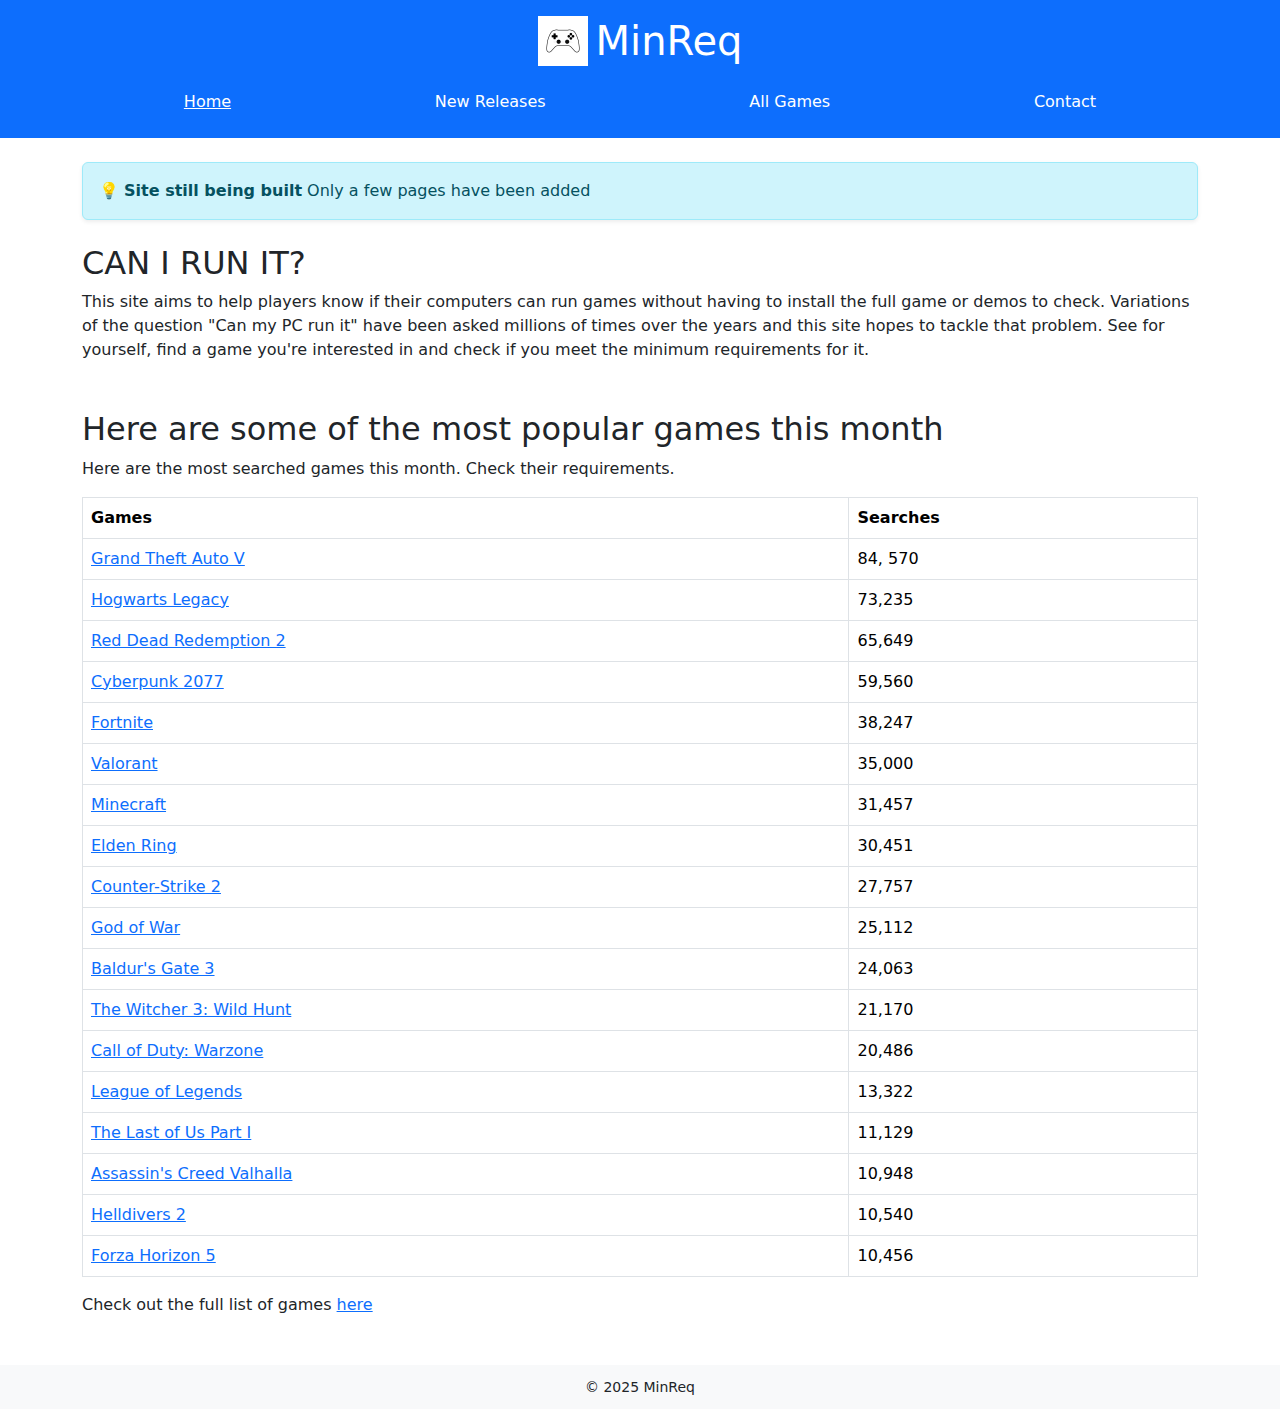
<file: index.html>
<!DOCTYPE html>
<html lang="en">
<head>
    <meta charset="UTF-8">
    <meta name="viewport" content="width=device-width, initial-scale=1.0">
    <title>MinReq</title>
    <!-- Bootstrap CSS -->
    <link href="https://cdn.jsdelivr.net/npm/bootstrap@5.3.8/dist/css/bootstrap.min.css" rel="stylesheet">
    <style>
        .logo {
            width: 50px;
            height: auto;
        }
        main h2 {
            margin-top: 1.5rem;
        }
        footer {
            background-color: #f8f9fa;
            padding: 10px 0;
            text-align: center;
            margin-top: 30px;
        }
        /* Optional: underline nav links on hover */
        .nav-link:hover {
            text-decoration: underline;
        }
    </style>
</head>
<body>

<!-- Header -->
<header class="bg-primary text-white py-3">
    <div class="container text-center">

        <!-- Logo and site title -->
        <div class="d-flex align-items-center justify-content-center gap-2 mb-3">
            <img src="images/con.webp" alt="Logo" class="logo">
            <h1 class="m-0">MinReq</h1>
        </div>

        <!-- Navigation -->
        <nav class="nav justify-content-around">
            <a href="index.html" class="nav-link text-white"><u>Home</u></a>
            <a href="#" class="nav-link text-white">New Releases</a>
            <a href="#" class="nav-link text-white">All Games</a>
            <a href="contact.html" class="nav-link text-white">Contact</a>
        </nav>

    </div>
</header>

<!-- Main content -->
<main class="container my-4">
<div class="alert alert-info shadow-sm">
  💡 <strong>Site still being built</strong>  
  Only a few pages have been added
</div>
    <section class="mb-5">
        <h2>CAN I RUN IT?</h2>
        <p>
            This site aims to help players know if their computers can run games without having to 
            install the full game or demos to check. Variations of the question "Can my PC run it" 
            have been asked millions of times over the years and this site hopes to tackle that problem. 
            See for yourself, find a game you're interested in and check if you meet the minimum 
            requirements for it.
        </p>

        
    </section>

    <section class="mb-5">
        <h2>Here are some of the most popular games this month</h2>
        <p>Here are the most searched games this month. Check their requirements.</p>
       
        <table class="table table-bordered">
    <tr>
        <td class="p-2"><b>Games</b></td>
        <td class="p-2"><b>Searches</b></td>
    </tr>
    <tr>
        <td class="p-2"><a href="GTAV.html">Grand Theft Auto V</a></td>
        <td class="p-2">84, 570</td>
    </tr>
    <tr>
        <td class="p-2"><a href="Hogwarts.html">Hogwarts Legacy</a></td>
        <td class="p-2">73,235</td>
    </tr>
    <tr>
        <td class="p-2"><a href="Rdr.html">Red Dead Redemption 2</a></td>
        <td class="p-2">65,649</td>
    </tr>
    <tr>
        <td class="p-2"><a href="Cyberpunk.html">Cyberpunk 2077</a></td>
        <td class="p-2">59,560</td>
    </tr>
    <tr>
        <td class="p-2"><a href="#">Fortnite</a></td>
        <td class="p-2">38,247</td>
    </tr>
    <tr>
        <td class="p-2"><a href="#">Valorant</a></td>
        <td class="p-2">35,000</td>
    </tr>
    <tr>
    <td class="p-2"><a href="#">Minecraft</a></td>
    <td class="p-2">31,457</td>
</tr>
<tr>
    <td class="p-2"><a href="#">Elden Ring</a></td>
    <td class="p-2">30,451</td>
</tr>
<tr>
    <td class="p-2"><a href="#">Counter-Strike 2</a></td>
    <td class="p-2">27,757</td>
</tr>
<tr>
    <td class="p-2"><a href="#">God of War</a></td>
    <td class="p-2">25,112</td>
</tr>
<tr>
    <td class="p-2"><a href="#">Baldur's Gate 3</a></td>
    <td class="p-2">24,063</td>
</tr>
<tr>
    <td class="p-2"><a href="#">The Witcher 3: Wild Hunt</a></td>
    <td class="p-2">21,170</td>
</tr>
<tr>
    <td class="p-2"><a href="#">Call of Duty: Warzone</a></td>
    <td class="p-2">20,486</td>
</tr>
<tr>
    <td class="p-2"><a href="#">League of Legends</a></td>
    <td class="p-2">13,322</td>
</tr>
<tr>
    <td class="p-2"><a href="#">The Last of Us Part I</a></td>
    <td class="p-2">11,129</td>
</tr>
<tr>
    <td class="p-2"><a href="#">Assassin's Creed Valhalla</a></td>
    <td class="p-2">10,948</td>
</tr>
<tr>
    <td class="p-2"><a href="#">Helldivers 2</a></td>
    <td class="p-2">10,540</td>
</tr>
<tr>
    <td class="p-2"><a href="#">Forza Horizon 5</a></td>
    <td class="p-2">10,456</td>
</tr>
</table>

<p> Check out the full list of games <a href="#" > here </a> 

    </section>

</main>

<!-- Footer -->
<footer>
    <small>&copy; 2025 MinReq</small>
</footer>  

<!-- Bootstrap JS -->
<script src="https://cdn.jsdelivr.net/npm/bootstrap@5.3.8/dist/js/bootstrap.bundle.min.js"></script>

</body>
</html>
</file>
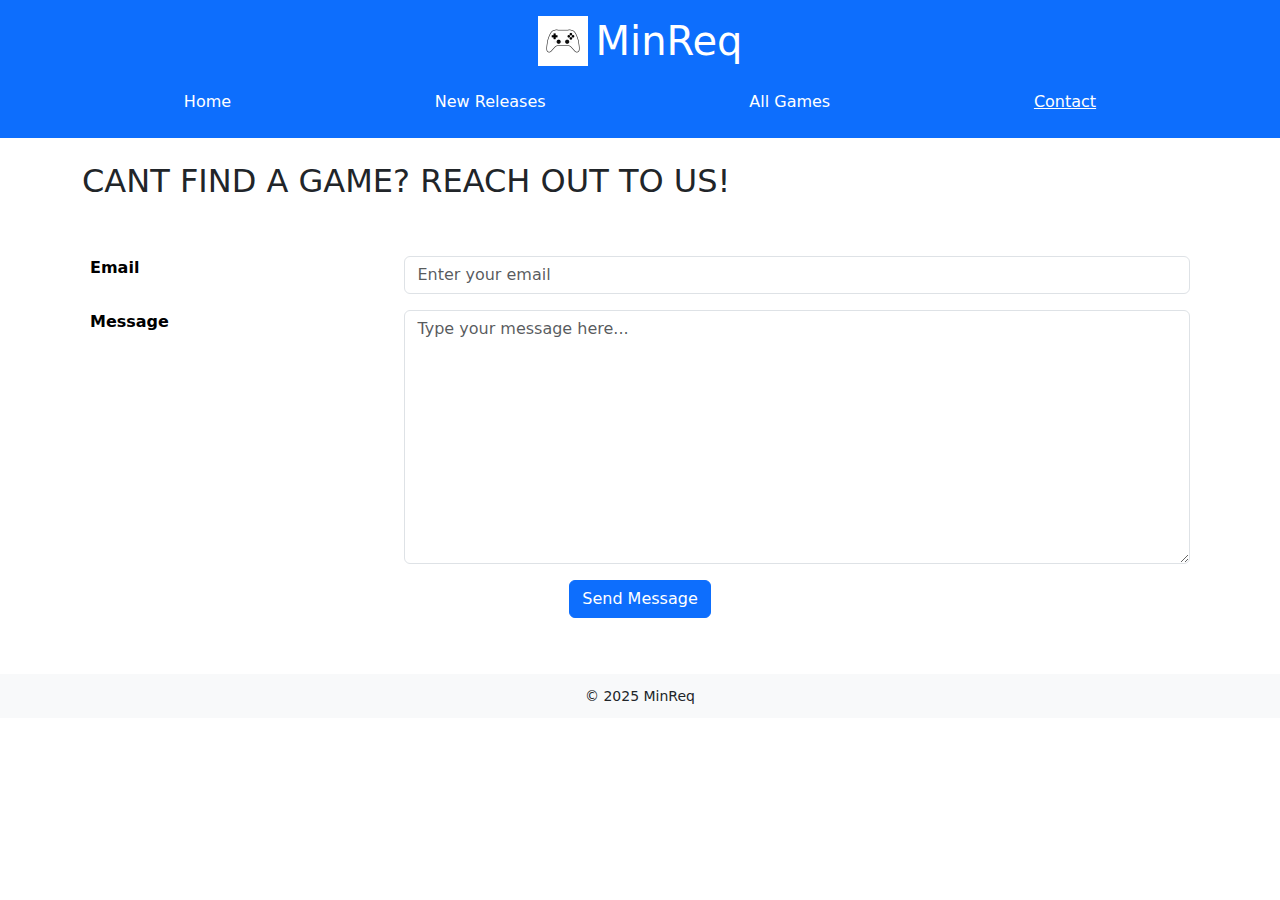
<file: contact.html>
<!DOCTYPE html>
<html lang="en">
<head>
    <meta charset="UTF-8">
    <meta name="viewport" content="width=device-width, initial-scale=1.0">
    <title>MinReq</title>
    <!-- Bootstrap CSS -->
    <link href="https://cdn.jsdelivr.net/npm/bootstrap@5.3.8/dist/css/bootstrap.min.css" rel="stylesheet">
    <style>
        .logo {
            width: 50px;
            height: auto;
        }
        main h2 {
            margin-top: 1.5rem;
        }
        footer {
            background-color: #f8f9fa;
            padding: 10px 0;
            text-align: center;
            margin-top: 30px;
        }
        /* Optional: underline nav links on hover */
        .nav-link:hover {
            text-decoration: underline;
        }
    </style>
</head>
<body>


<header class="bg-primary text-white py-3">
    <div class="container text-center">

     
        <div class="d-flex align-items-center justify-content-center gap-2 mb-3">
            <img src="images/con.webp" alt="Logo" class="logo">
            <h1 class="m-0">MinReq</h1>
        </div>


        <nav class="nav justify-content-around">
            <a href="index.html" class="nav-link text-white">Home</a>
            <a href="#" class="nav-link text-white">New Releases</a>
            <a href="#" class="nav-link text-white">All Games</a>
            <a href="contact.html" class="nav-link text-white"><u>Contact</u></a>
        </nav>

    </div>
</header>


<main class="container my-4">

    <section class="mb-5">
        <h2>CANT FIND A GAME? REACH OUT TO US!</h2>
        <p>
           
        </p>
    </section>

   <section class="mb-5">
    <form action="#" method="post">
        <table class="table table-borderless">
            <tr>
                <td class="p-2"><b>Email</b></td>
                <td class="p-2">
                    <input type="email" name="email" class="form-control" placeholder="Enter your email" required>
                </td>
            </tr>
            <tr>
                <td class="p-2"><b>Message</b></td>
                <td class="p-2">
                    <textarea name="message" class="form-control" rows="10" placeholder="Type your message here..." required></textarea>
                </td>
            </tr>
            <tr>
                <td colspan="2" class="text-center">
                    <button type="submit" class="btn btn-primary">Send Message</button>
                </td>
            </tr>
        </table>
    </form>
</section>


</main>


<footer>
    <small>&copy; 2025 MinReq</small>
</footer>  


<script src="https://cdn.jsdelivr.net/npm/bootstrap@5.3.8/dist/js/bootstrap.bundle.min.js"></script>

</body>
</html>
</file>
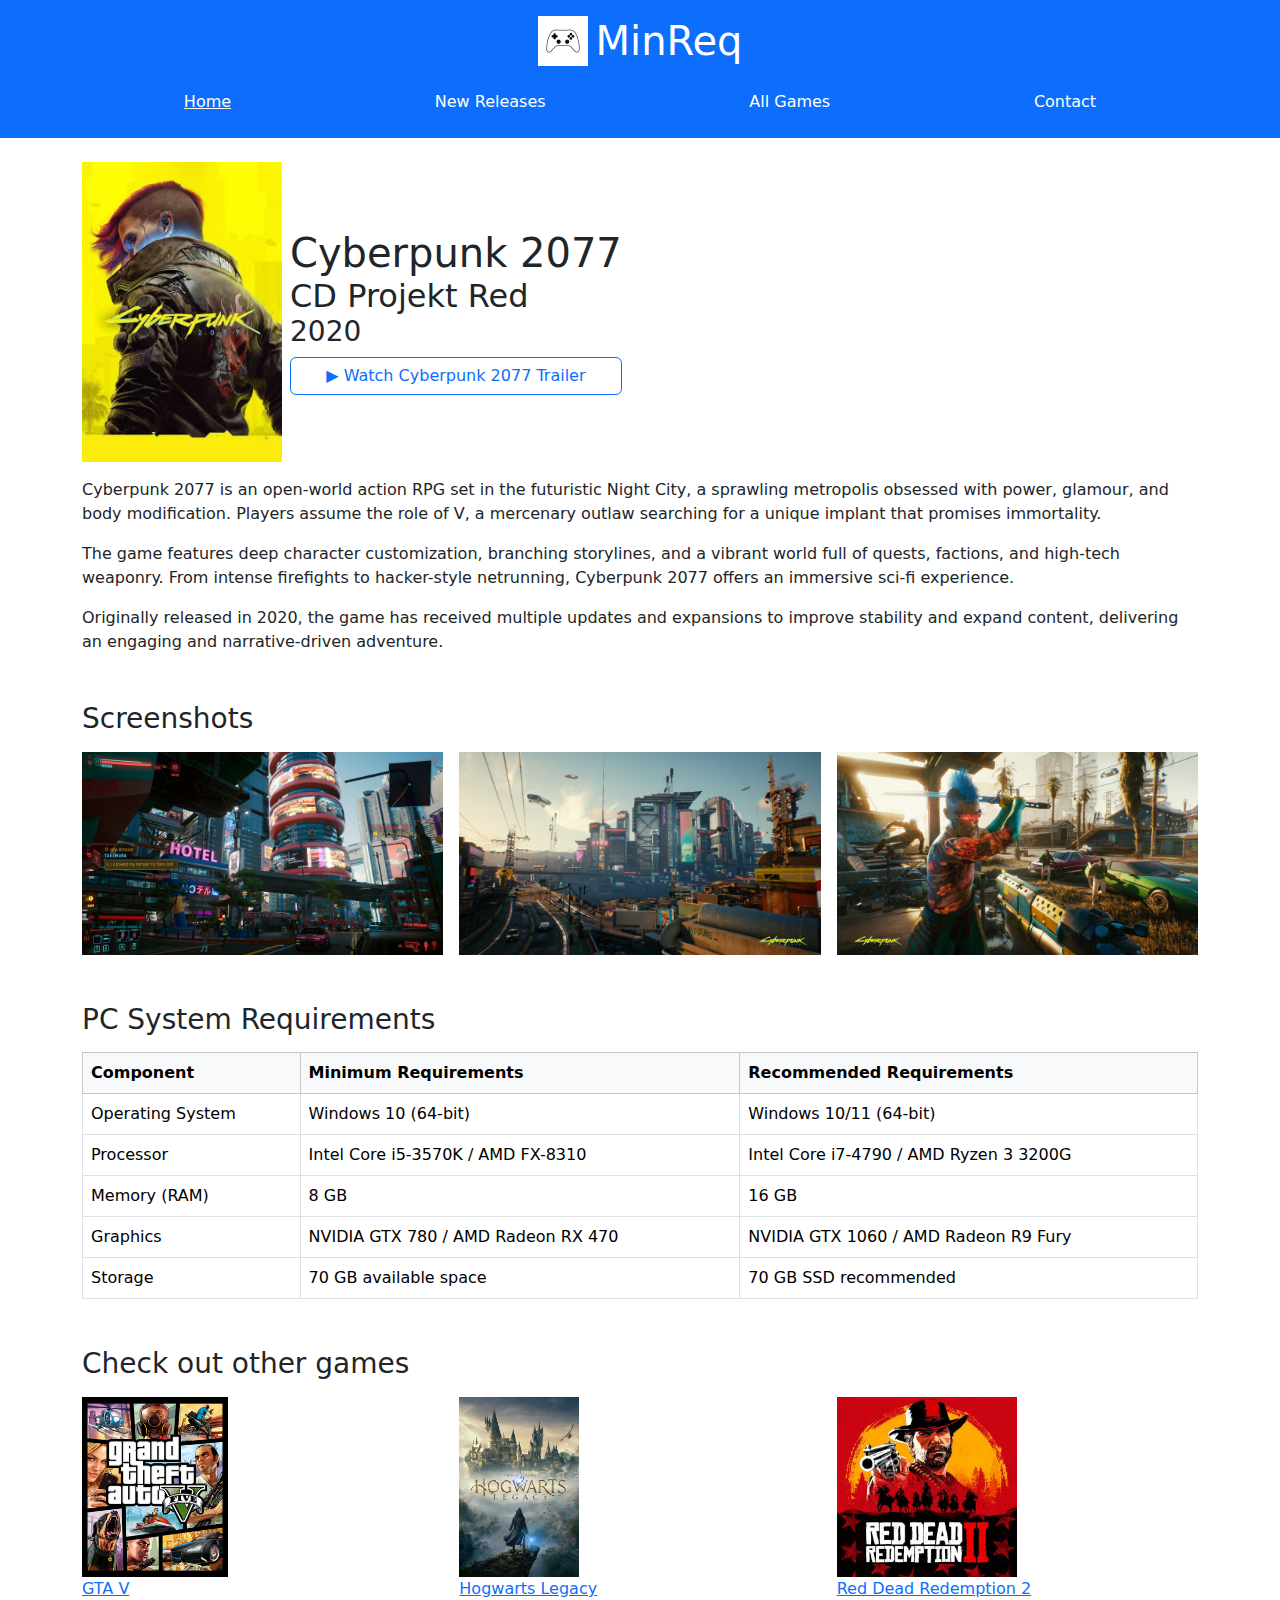
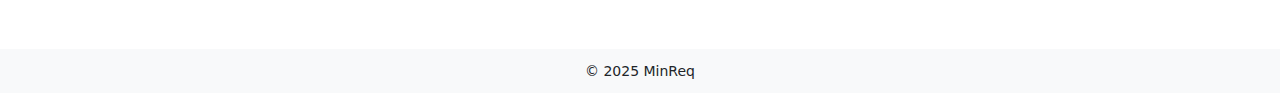
<file: Cyberpunk.html>
<!DOCTYPE html>
<html lang="en">
<head>
    <meta charset="UTF-8">
    <meta name="viewport" content="width=device-width, initial-scale=1.0">
    <title>MinReq</title>

    <link href="https://cdn.jsdelivr.net/npm/bootstrap@5.3.8/dist/css/bootstrap.min.css" rel="stylesheet">
    <style>
        .logo {
            width: 50px;
            height: auto;
        }
        main h2 {
            margin-top: 1.5rem;
        }
        footer {
            background-color: #f8f9fa;
            padding: 10px 0;
            text-align: center;
            margin-top: 30px;
        }
        .nav-link:hover {
            text-decoration: underline;
        }
        .descpic {
            width: 200px;
            height: auto;
        }
    </style>
</head>
<body>

<header class="bg-primary text-white py-3">
    <div class="container text-center">

        <div class="d-flex align-items-center justify-content-center gap-2 mb-3">
            <img src="images/con.webp" alt="Logo" class="logo">
            <h1 class="m-0">MinReq</h1>
        </div>

        <nav class="nav justify-content-around">
            <a href="index.html" class="nav-link text-white"><u>Home</u></a>
            <a href="#" class="nav-link text-white">New Releases</a>
            <a href="#" class="nav-link text-white">All Games</a>
            <a href="contact.html" class="nav-link text-white">Contact</a>
        </nav>

    </div>
</header>

<main class="container my-4">

    <div class="d-flex align-items-center justify-content-start gap-2 mb-3">
        <img src="images/cyberpunk/cyberpunk.jpg" alt="Cyberpunk 2077" class="descpic">
        <div class="d-flex flex-column">
            <h1 class="m-0">Cyberpunk 2077</h1>
            <h2 class="m-0">CD Projekt Red</h2>
            <h3 class="m-0">2020</h3>

            <a href="https://www.youtube.com/watch?v=qIcTM8WXFjk"
               target="_blank"
               rel="noopener noreferrer"
               class="btn btn-outline-primary mt-2">
               ▶ Watch Cyberpunk 2077 Trailer
            </a>
        </div>
    </div>

    <p>
        Cyberpunk 2077 is an open-world action RPG set in the futuristic Night City,
        a sprawling metropolis obsessed with power, glamour, and body modification.
        Players assume the role of V, a mercenary outlaw searching for a unique implant
        that promises immortality.
    </p>

    <p>
        The game features deep character customization, branching storylines,
        and a vibrant world full of quests, factions, and high-tech weaponry.
        From intense firefights to hacker-style netrunning, Cyberpunk 2077 offers
        an immersive sci-fi experience.
    </p>

    <p>
        Originally released in 2020, the game has received multiple updates and
        expansions to improve stability and expand content, delivering an engaging
        and narrative-driven adventure.
    </p>
    <h3 class="mt-5 mb-3">Screenshots</h3>

<div class="row g-3 gallery mb-5">
  <div class="col-md-4"><img src="images/cyberpunk/cp1.jpg" class="img-fluid"></div>
  <div class="col-md-4"><img src="images/cyberpunk/cp2.jpg" class="img-fluid"></div>
  <div class="col-md-4"><img src="images/cyberpunk/cp3.jpg" class="img-fluid"></div>
</div>

<h3 class="mb-3">PC System Requirements</h3>
    <table class="table table-bordered mt-3">
        <thead class="table-light">
            <tr>
                <th>Component</th>
                <th>Minimum Requirements</th>
                <th>Recommended Requirements</th>
            </tr>
        </thead>
        <tbody>
            <tr>
                <td>Operating System</td>
                <td>Windows 10 (64-bit)</td>
                <td>Windows 10/11 (64-bit)</td>
            </tr>
            <tr>
                <td>Processor</td>
                <td>Intel Core i5-3570K / AMD FX-8310</td>
                <td>Intel Core i7-4790 / AMD Ryzen 3 3200G</td>
            </tr>
            <tr>
                <td>Memory (RAM)</td>
                <td>8 GB</td>
                <td>16 GB</td>
            </tr>
            <tr>
                <td>Graphics</td>
                <td>NVIDIA GTX 780 / AMD Radeon RX 470</td>
                <td>NVIDIA GTX 1060 / AMD Radeon R9 Fury</td>
            </tr>
            <tr>
                <td>Storage</td>
                <td>70 GB available space</td>
                <td>70 GB SSD recommended</td>
            </tr>
        </tbody>
    </table>
<h3 class="mt-5 mb-3">Check out other games</h3>

<div class="row g-3 mb-5">
  <div class="col-md-4">
    <div class="game-tile">
      <img src="images/gta pics/Grand_Theft_Auto_V.png" class="img-fluid" style="max-height:180px;" alt="GTAV">
      <div class="caption">
        <a href="GTAV.html">GTA V</a>
      </div>
    </div>
  </div>

<div class="col-md-4">
    <div class="game-tile">
      <img src="images/hogwarts/hogwarts.jpg" class="img-fluid" style="max-height:180px;" alt="Hogwarts">
      <div class="caption">
        <a href="Hogwarts.html">Hogwarts Legacy</a>
      </div>
    </div>
  </div>

  <div class="col-md-4">
    <div class="game-tile">
      <img src="images/rdr2/rdr2.jpg" class="img-fluid" style="max-height:180px;" alt="RDR2">
      <div class="caption">
        <a href="Rdr.html">Red Dead Redemption 2</a>
      </div>
    </div>
  </div>

</div>
</main>

<footer>
    <small>&copy; 2025 MinReq </small>
</footer>

<script src="https://cdn.jsdelivr.net/npm/bootstrap@5.3.8/dist/js/bootstrap.bundle.min.js"></script>

</body>
</html>
</file>
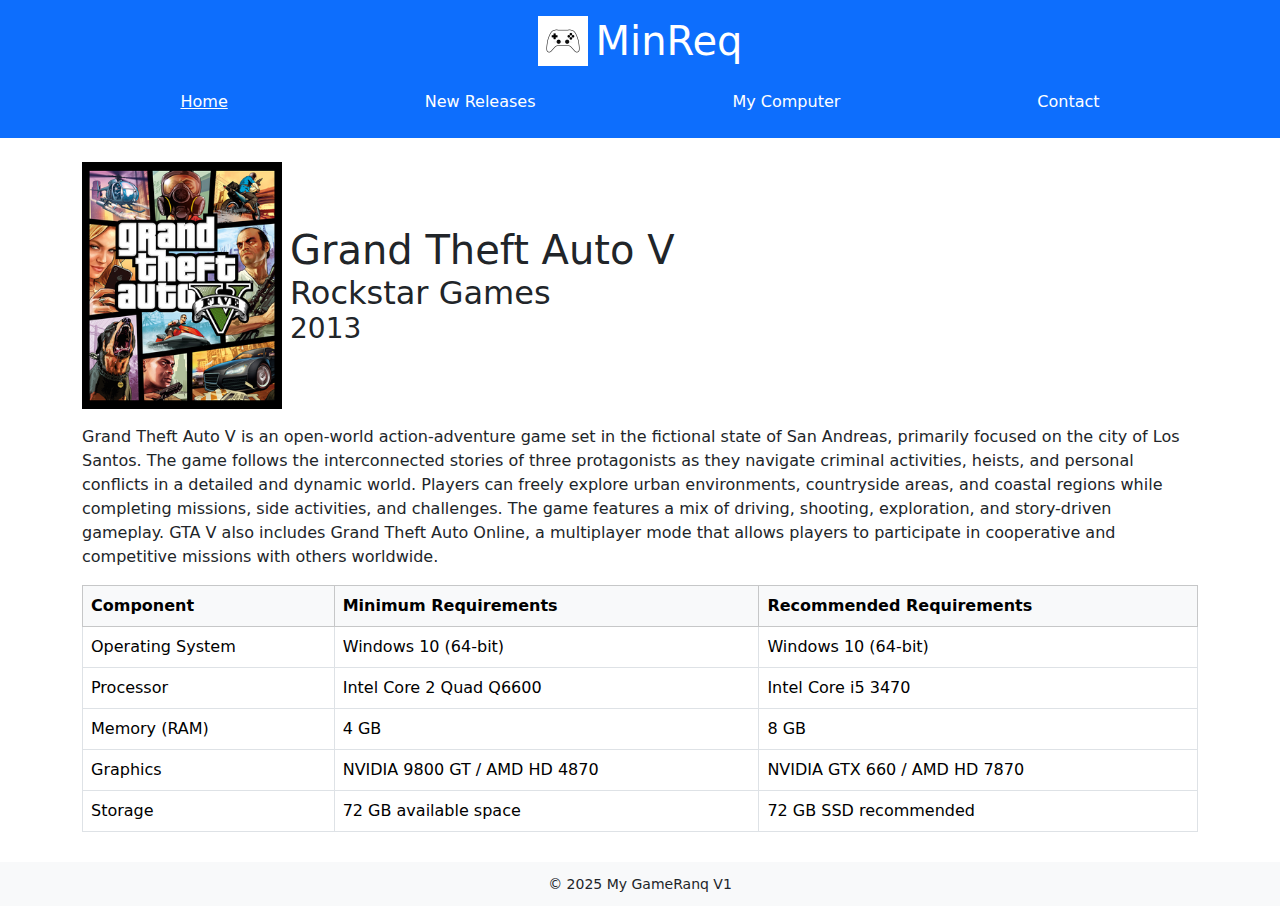
<file: GTAV.html>
<!DOCTYPE html>
<html lang="en">
<head>
    <meta charset="UTF-8">
    <meta name="viewport" content="width=device-width, initial-scale=1.0">
    <title>MinReq</title>

    <link href="https://cdn.jsdelivr.net/npm/bootstrap@5.3.8/dist/css/bootstrap.min.css" rel="stylesheet">
    <style>
        .logo {
            width: 50px;
            height: auto;
        }
        main h2 {
            margin-top: 1.5rem;
        }
        footer {
            background-color: #f8f9fa;
            padding: 10px 0;
            text-align: center;
            margin-top: 30px;
        }
       
        .nav-link:hover {
            text-decoration: underline;
        }
        .descpic {
            width: 200px;
            height: auto;
        }
    </style>
</head>
<body>


<header class="bg-primary text-white py-3">
    <div class="container text-center">

       
        <div class="d-flex align-items-center justify-content-center gap-2 mb-3">
            <img src="images/con.webp" alt="Logo" class="logo">
            <h1 class="m-0">MinReq</h1>
        </div>

      
        <nav class="nav justify-content-around">
            <a href="index.html" class="nav-link text-white"><u>Home</u></a>
            <a href="#" class="nav-link text-white">New Releases</a>
            <a href="#" class="nav-link text-white">My Computer</a>
            <a href="#" class="nav-link text-white">Contact</a>
        </nav>

    </div>
</header>
<main class="container my-4">
      <div class="d-flex align-items-center justify-content-start gap-2 mb-3">
            <img src="images/Grand_Theft_Auto_V.png" alt="GTAV" class="descpic">
            <div class="d-flex flex-column">
        <h1 class="m-0">Grand Theft Auto V</h1>
        <h2 class="m-0">Rockstar Games</h2>
        <h3 class="m-0">2013</h3>
    </div>
        </div>

<p>
    Grand Theft Auto V is an open-world action-adventure game set in the fictional 
    state of San Andreas, primarily focused on the city of Los Santos. The game follows 
    the interconnected stories of three protagonists as they navigate criminal activities, 
    heists, and personal conflicts in a detailed and dynamic world.
Players can freely explore urban environments, countryside areas, and coastal 
regions while completing missions, side activities, and challenges. The game features a mix 
of driving, shooting, exploration, and story-driven gameplay.

GTA V also includes Grand Theft Auto Online, a multiplayer mode that allows players to 
participate in cooperative and competitive missions with others worldwide.
</p>

    
<table class="table table-bordered mt-3">
        <thead class="table-light">
            <tr>
                <th>Component</th>
                <th>Minimum Requirements</th>
                <th>Recommended Requirements</th>
            </tr>
        </thead>
        <tbody>
            <tr>
                <td>Operating System</td>
                <td>Windows 10 (64-bit)</td>
                <td>Windows 10 (64-bit)</td>
            </tr>
            <tr>
                <td>Processor</td>
                <td>Intel Core 2 Quad Q6600</td>
                <td>Intel Core i5 3470</td>
            </tr>
            <tr>
                <td>Memory (RAM)</td>
                <td>4 GB</td>
                <td>8 GB</td>
            </tr>
            <tr>
                <td>Graphics</td>
                <td>NVIDIA 9800 GT / AMD HD 4870</td>
                <td>NVIDIA GTX 660 / AMD HD 7870</td>
            </tr>
            <tr>
                <td>Storage</td>
                <td>72 GB available space</td>
                <td>72 GB SSD recommended</td>
            </tr>
        </tbody>
    </table>

</main>

<footer>
    <small>&copy; 2025 My GameRanq V1</small>
</footer>  


<script src="https://cdn.jsdelivr.net/npm/bootstrap@5.3.8/dist/js/bootstrap.bundle.min.js"></script>

</body>
</html>
</file>
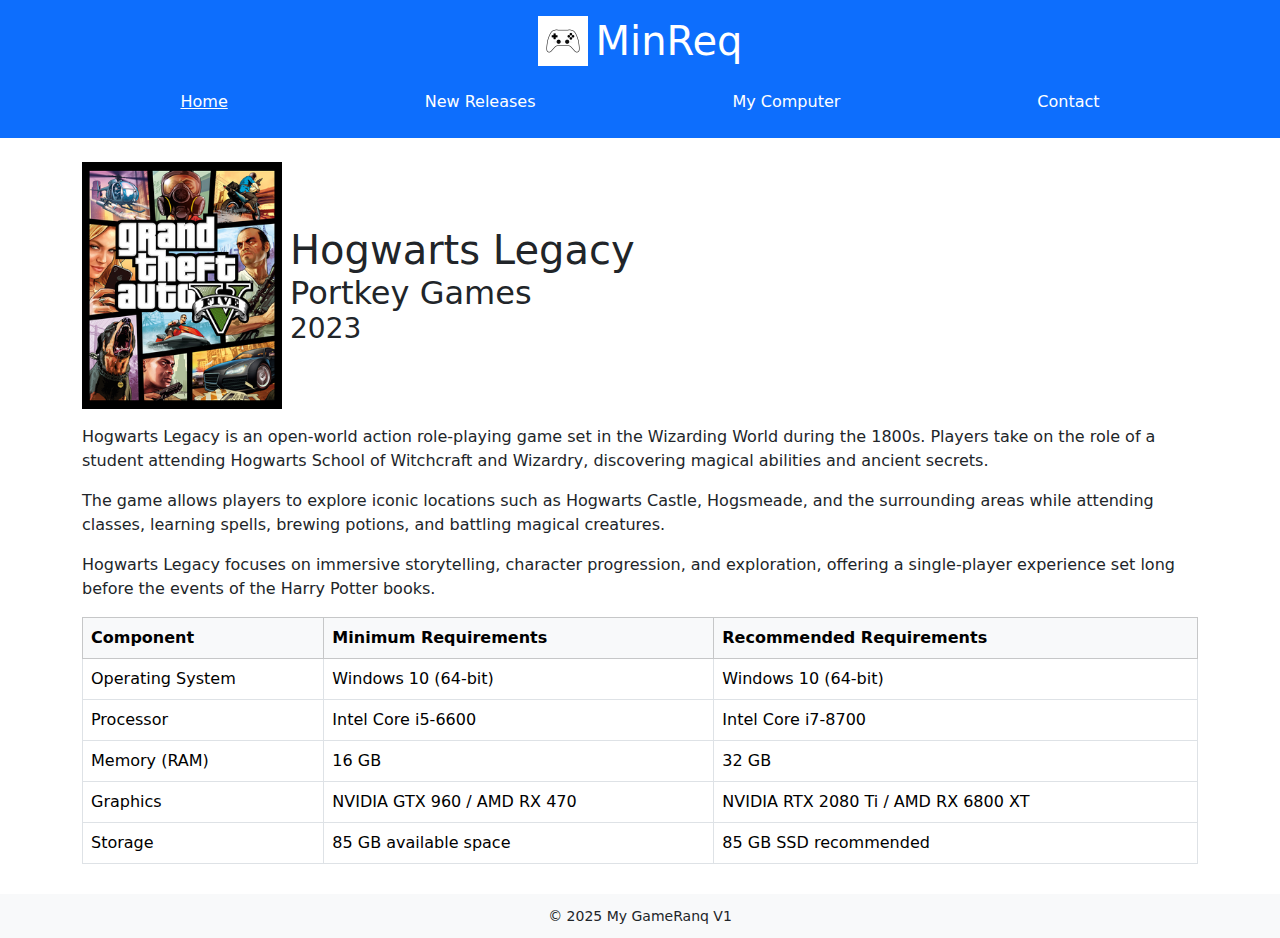
<file: Hogwarts.html>
<!DOCTYPE html>
<html lang="en">
<head>
    <meta charset="UTF-8">
    <meta name="viewport" content="width=device-width, initial-scale=1.0">
    <title>MinReq</title>

    <link href="https://cdn.jsdelivr.net/npm/bootstrap@5.3.8/dist/css/bootstrap.min.css" rel="stylesheet">
    <style>
        .logo {
            width: 50px;
            height: auto;
        }
        main h2 {
            margin-top: 1.5rem;
        }
        footer {
            background-color: #f8f9fa;
            padding: 10px 0;
            text-align: center;
            margin-top: 30px;
        }
        .nav-link:hover {
            text-decoration: underline;
        }
        .descpic {
            width: 200px;
            height: auto;
        }
    </style>
</head>
<body>

<header class="bg-primary text-white py-3">
    <div class="container text-center">
        <div class="d-flex align-items-center justify-content-center gap-2 mb-3">
            <img src="images/con.webp" alt="Logo" class="logo">
            <h1 class="m-0">MinReq</h1>
        </div>

        <nav class="nav justify-content-around">
            <a href="index.html" class="nav-link text-white"><u>Home</u></a>
            <a href="#" class="nav-link text-white">New Releases</a>
            <a href="#" class="nav-link text-white">My Computer</a>
            <a href="#" class="nav-link text-white">Contact</a>
        </nav>
    </div>
</header>

<main class="container my-4">

    <div class="d-flex align-items-center justify-content-start gap-2 mb-3">
        <img src="images/Grand_Theft_Auto_V.png" alt="Hogwarts Legacy" class="descpic">
        <div class="d-flex flex-column">
            <h1 class="m-0">Hogwarts Legacy</h1>
            <h2 class="m-0">Portkey Games</h2>
            <h3 class="m-0">2023</h3>
        </div>
    </div>

    <p>
        Hogwarts Legacy is an open-world action role-playing game set in the Wizarding
        World during the 1800s. Players take on the role of a student attending Hogwarts
        School of Witchcraft and Wizardry, discovering magical abilities and ancient secrets.
    </p>

    <p>
        The game allows players to explore iconic locations such as Hogwarts Castle,
        Hogsmeade, and the surrounding areas while attending classes, learning spells,
        brewing potions, and battling magical creatures.
    </p>

    <p>
        Hogwarts Legacy focuses on immersive storytelling, character progression,
        and exploration, offering a single-player experience set long before the events
        of the Harry Potter books.
    </p>

    <table class="table table-bordered mt-3">
        <thead class="table-light">
            <tr>
                <th>Component</th>
                <th>Minimum Requirements</th>
                <th>Recommended Requirements</th>
            </tr>
        </thead>
        <tbody>
            <tr>
                <td>Operating System</td>
                <td>Windows 10 (64-bit)</td>
                <td>Windows 10 (64-bit)</td>
            </tr>
            <tr>
                <td>Processor</td>
                <td>Intel Core i5-6600</td>
                <td>Intel Core i7-8700</td>
            </tr>
            <tr>
                <td>Memory (RAM)</td>
                <td>16 GB</td>
                <td>32 GB</td>
            </tr>
            <tr>
                <td>Graphics</td>
                <td>NVIDIA GTX 960 / AMD RX 470</td>
                <td>NVIDIA RTX 2080 Ti / AMD RX 6800 XT</td>
            </tr>
            <tr>
                <td>Storage</td>
                <td>85 GB available space</td>
                <td>85 GB SSD recommended</td>
            </tr>
        </tbody>
    </table>

</main>

<footer>
    <small>&copy; 2025 My GameRanq V1</small>
</footer>

<script src="https://cdn.jsdelivr.net/npm/bootstrap@5.3.8/dist/js/bootstrap.bundle.min.js"></script>

</body>
</html>
</file>
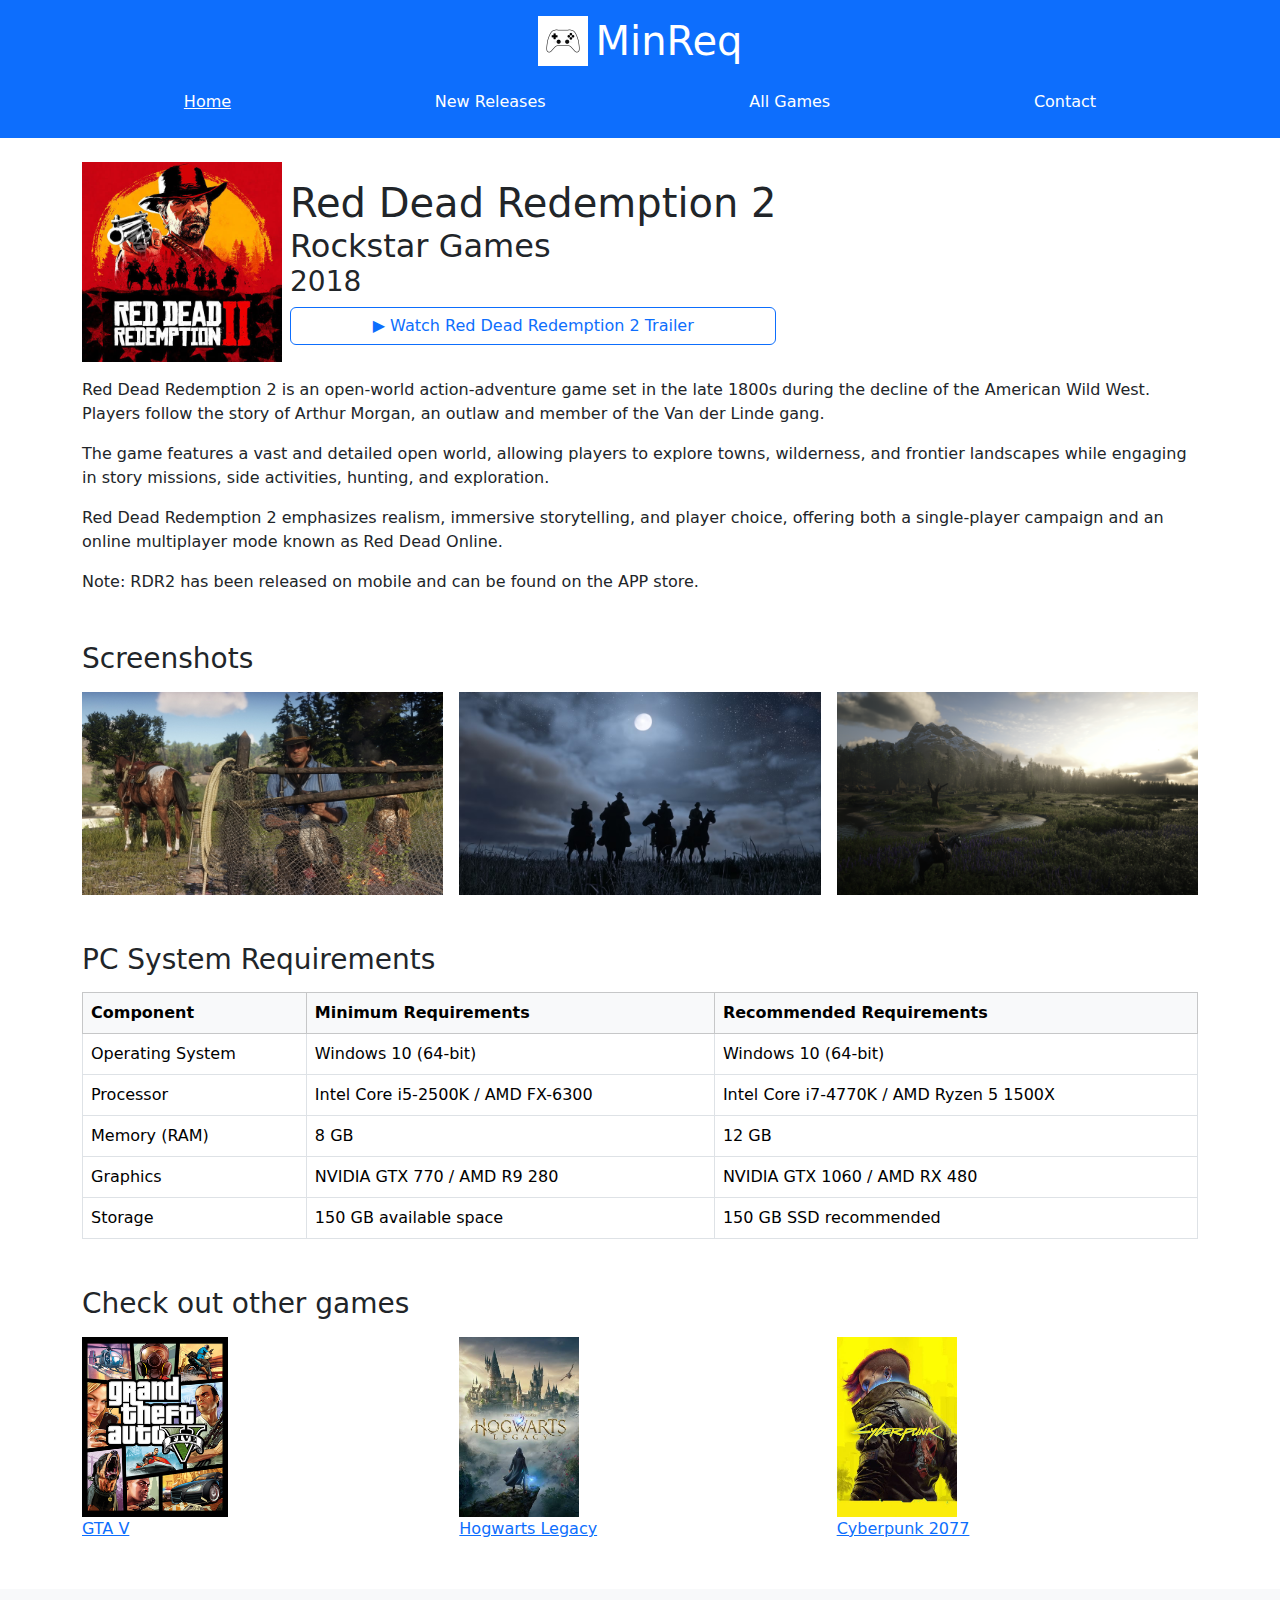
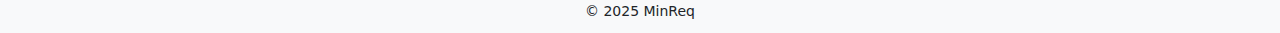
<file: Rdr.html>
<!DOCTYPE html>
<html lang="en">
<head>
    <meta charset="UTF-8">
    <meta name="viewport" content="width=device-width, initial-scale=1.0">
    <title>MinReq</title>

    <link href="https://cdn.jsdelivr.net/npm/bootstrap@5.3.8/dist/css/bootstrap.min.css" rel="stylesheet">
    <style>
        .logo {
            width: 50px;
            height: auto;
        }
        main h2 {
            margin-top: 1.5rem;
        }
        footer {
            background-color: #f8f9fa;
            padding: 10px 0;
            text-align: center;
            margin-top: 30px;
        }
        .nav-link:hover {
            text-decoration: underline;
        }
        .descpic {
            width: 200px;
            height: auto;
        }
    </style>
</head>
<body>

<header class="bg-primary text-white py-3">
    <div class="container text-center">

        <div class="d-flex align-items-center justify-content-center gap-2 mb-3">
            <img src="images/con.webp" alt="Logo" class="logo">
            <h1 class="m-0">MinReq</h1>
        </div>

        <nav class="nav justify-content-around">
            <a href="index.html" class="nav-link text-white"><u>Home</u></a>
            <a href="#" class="nav-link text-white">New Releases</a>
            <a href="#" class="nav-link text-white">All Games</a>
            <a href="contact.html" class="nav-link text-white">Contact</a>
        </nav>

    </div>
</header>

<main class="container my-4">

    <div class="d-flex align-items-center justify-content-start gap-2 mb-3">
        <img src="images/rdr2/rdr2.jpg" alt="Red Dead Redemption 2" class="descpic">
        <div class="d-flex flex-column">
            <h1 class="m-0">Red Dead Redemption 2</h1>
            <h2 class="m-0">Rockstar Games</h2>
            <h3 class="m-0">2018</h3>

            <a href="https://www.youtube.com/watch?v=gmA6MrX81z4"
               target="_blank"
               rel="noopener noreferrer"
               class="btn btn-outline-primary mt-2">
               ▶ Watch Red Dead Redemption 2 Trailer
            </a>
        </div>
    </div>

    <p>
        Red Dead Redemption 2 is an open-world action-adventure game set in the late
        1800s during the decline of the American Wild West. Players follow the story
        of Arthur Morgan, an outlaw and member of the Van der Linde gang.
    </p>

    <p>
        The game features a vast and detailed open world, allowing players to explore
        towns, wilderness, and frontier landscapes while engaging in story missions,
        side activities, hunting, and exploration.
    </p>

    <p>
        Red Dead Redemption 2 emphasizes realism, immersive storytelling, and player
        choice, offering both a single-player campaign and an online multiplayer mode
        known as Red Dead Online.
    </p>
       <p>
        Note: RDR2 has been released on mobile and can be found on the APP store.
    </p>
<h3 class="mt-5 mb-3">Screenshots</h3>

<div class="row g-3 gallery mb-5">
  <div class="col-md-4"><img src="images/rdr2/r1.jpg" class="img-fluid"></div>
  <div class="col-md-4"><img src="images/rdr2/r2.avif" class="img-fluid"></div>
  <div class="col-md-4"><img src="images/rdr2/r3.png" class="img-fluid"></div>
</div>

<h3 class="mb-3">PC System Requirements</h3>
    <table class="table table-bordered mt-3">
        <thead class="table-light">
            <tr>
                <th>Component</th>
                <th>Minimum Requirements</th>
                <th>Recommended Requirements</th>
            </tr>
        </thead>
        <tbody>
            <tr>
                <td>Operating System</td>
                <td>Windows 10 (64-bit)</td>
                <td>Windows 10 (64-bit)</td>
            </tr>
            <tr>
                <td>Processor</td>
                <td>Intel Core i5-2500K / AMD FX-6300</td>
                <td>Intel Core i7-4770K / AMD Ryzen 5 1500X</td>
            </tr>
            <tr>
                <td>Memory (RAM)</td>
                <td>8 GB</td>
                <td>12 GB</td>
            </tr>
            <tr>
                <td>Graphics</td>
                <td>NVIDIA GTX 770 / AMD R9 280</td>
                <td>NVIDIA GTX 1060 / AMD RX 480</td>
            </tr>
            <tr>
                <td>Storage</td>
                <td>150 GB available space</td>
                <td>150 GB SSD recommended</td>
            </tr>
        </tbody>
    </table>
<h3 class="mt-5 mb-3">Check out other games</h3>

<div class="row g-3 mb-5">
  <div class="col-md-4">
    <div class="game-tile">
      <img src="images/gta pics/Grand_Theft_Auto_V.png" class="img-fluid" style="max-height:180px;" alt="GTAV">
      <div class="caption">
        <a href="GTAV.html">GTA V</a>
      </div>
    </div>
  </div>

<div class="col-md-4">
    <div class="game-tile">
      <img src="images/hogwarts/hogwarts.jpg" class="img-fluid" style="max-height:180px;" alt="Hogwarts">
      <div class="caption">
        <a href="Hogwarts.html">Hogwarts Legacy</a>
      </div>
    </div>
  </div>

  <div class="col-md-4">
    <div class="game-tile">
      <img src="images/cyberpunk/cyberpunk.jpg" class="img-fluid" style="max-height:180px;" alt="Cyberpunk 2077">
      <div class="caption">
        <a href="Cyberpunk.html">Cyberpunk 2077</a>
      </div>
    </div>
  </div>

</div>
</main>

<footer>
    <small>&copy; 2025 MinReq </small>
</footer>

<script src="https://cdn.jsdelivr.net/npm/bootstrap@5.3.8/dist/js/bootstrap.bundle.min.js"></script>

</body>
</html>
</file>
